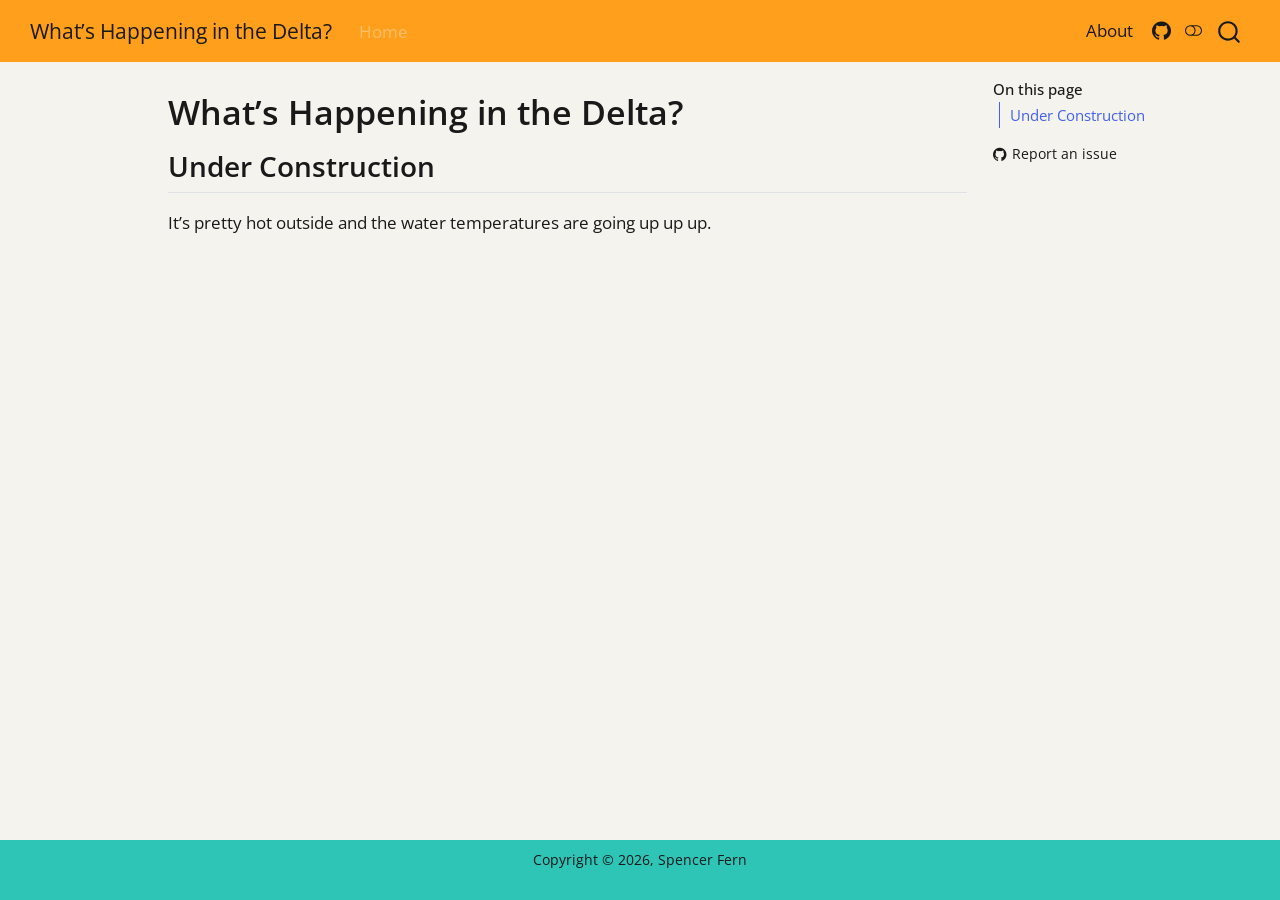
<file: index.html>
<!DOCTYPE html>
<html xmlns="http://www.w3.org/1999/xhtml" lang="en" xml:lang="en"><head>

<meta charset="utf-8">
<meta name="generator" content="quarto-1.9.38">

<meta name="viewport" content="width=device-width, initial-scale=1.0, user-scalable=yes">


<title>What’s Happening in the Delta?</title>
<style>
/* Default styles provided by pandoc.
** See https://pandoc.org/MANUAL.html#variables-for-html for config info.
*/
code{white-space: pre-wrap;}
span.smallcaps{font-variant: small-caps;}
div.columns{display: flex; gap: min(4vw, 1.5em);}
div.column{flex: auto; overflow-x: auto;}
div.hanging-indent{margin-left: 1.5em; text-indent: -1.5em;}
ul.task-list{list-style: none;}
ul.task-list li input[type="checkbox"] {
  width: 0.8em;
  margin: 0 0.8em 0.2em -1em; /* quarto-specific, see https://github.com/quarto-dev/quarto-cli/issues/4556 */ 
  vertical-align: middle;
}
</style>


<script src="site_libs/quarto-nav/quarto-nav.js"></script>
<script src="site_libs/quarto-nav/headroom.min.js"></script>
<script src="site_libs/clipboard/clipboard.min.js"></script>
<script src="site_libs/quarto-search/autocomplete.umd.js"></script>
<script src="site_libs/quarto-search/fuse.min.js"></script>
<script src="site_libs/quarto-search/quarto-search.js"></script>
<meta name="quarto:offset" content="./">
<script src="site_libs/quarto-html/quarto.js" type="module"></script>
<script src="site_libs/quarto-html/tabsets/tabsets.js" type="module"></script>
<script src="site_libs/quarto-html/popper.min.js"></script>
<script src="site_libs/quarto-html/tippy.umd.min.js"></script>
<script src="site_libs/quarto-html/anchor.min.js"></script>
<link href="site_libs/quarto-html/tippy.css" rel="stylesheet">
<link href="site_libs/quarto-html/quarto-syntax-highlighting-15634bcf2e68342d4ad2dfa704d543f6.css" rel="stylesheet" class="quarto-color-scheme" id="quarto-text-highlighting-styles">
<link href="site_libs/quarto-html/quarto-syntax-highlighting-dark-0a6b7249c26820e032cb0bd839ff02b1.css" rel="stylesheet" class="quarto-color-scheme quarto-color-alternate" id="quarto-text-highlighting-styles">
<link href="site_libs/quarto-html/quarto-syntax-highlighting-15634bcf2e68342d4ad2dfa704d543f6.css" rel="stylesheet" class="quarto-color-scheme-extra" id="quarto-text-highlighting-styles">
<script src="site_libs/bootstrap/bootstrap.min.js"></script>
<link href="site_libs/bootstrap/bootstrap-icons.css" rel="stylesheet">
<link href="site_libs/bootstrap/bootstrap-62088320dbb3b3bed473ae1095f0f846.min.css" rel="stylesheet" append-hash="true" class="quarto-color-scheme" id="quarto-bootstrap" data-mode="light">
<link href="site_libs/bootstrap/bootstrap-dark-53d43cc98d0395f6bc60031f9329ff8a.min.css" rel="stylesheet" append-hash="true" class="quarto-color-scheme quarto-color-alternate" id="quarto-bootstrap" data-mode="dark">
<link href="site_libs/bootstrap/bootstrap-62088320dbb3b3bed473ae1095f0f846.min.css" rel="stylesheet" append-hash="true" class="quarto-color-scheme-extra" id="quarto-bootstrap" data-mode="light">
<script id="quarto-search-options" type="application/json">{
  "location": "navbar",
  "copy-button": false,
  "collapse-after": 3,
  "panel-placement": "end",
  "type": "overlay",
  "limit": 50,
  "keyboard-shortcut": [
    "f",
    "/",
    "s"
  ],
  "show-item-context": false,
  "language": {
    "search-no-results-text": "No results",
    "search-matching-documents-text": "matching documents",
    "search-copy-link-title": "Copy link to search",
    "search-hide-matches-text": "Hide additional matches",
    "search-more-match-text": "more match in this document",
    "search-more-matches-text": "more matches in this document",
    "search-clear-button-title": "Clear",
    "search-text-placeholder": "",
    "search-detached-cancel-button-title": "Cancel",
    "search-submit-button-title": "Submit",
    "search-label": "Search"
  }
}</script>


</head>

<body class="nav-fixed quarto-light"><script id="quarto-html-before-body" type="application/javascript">
    const toggleBodyColorMode = (bsSheetEl) => {
      const mode = bsSheetEl.getAttribute("data-mode");
      const bodyEl = window.document.querySelector("body");
      if (mode === "dark") {
        bodyEl.classList.add("quarto-dark");
        bodyEl.classList.remove("quarto-light");
      } else {
        bodyEl.classList.add("quarto-light");
        bodyEl.classList.remove("quarto-dark");
      }
    }
    const toggleBodyColorPrimary = () => {
      const bsSheetEl = window.document.querySelector("link#quarto-bootstrap:not([rel=disabled-stylesheet])");
      if (bsSheetEl) {
        toggleBodyColorMode(bsSheetEl);
      }
    }
    const setColorSchemeToggle = (alternate) => {
      const toggles = window.document.querySelectorAll('.quarto-color-scheme-toggle');
      for (let i=0; i < toggles.length; i++) {
        const toggle = toggles[i];
        if (toggle) {
          if (alternate) {
            toggle.classList.add("alternate");
          } else {
            toggle.classList.remove("alternate");
          }
        }
      }
    };
    const toggleColorMode = (alternate) => {
      // Switch the stylesheets
      const primaryStylesheets = window.document.querySelectorAll('link.quarto-color-scheme:not(.quarto-color-alternate)');
      const alternateStylesheets = window.document.querySelectorAll('link.quarto-color-scheme.quarto-color-alternate');
      manageTransitions('#quarto-margin-sidebar .nav-link', false);
      if (alternate) {
        // note: dark is layered on light, we don't disable primary!
        enableStylesheet(alternateStylesheets);
        for (const sheetNode of alternateStylesheets) {
          if (sheetNode.id === "quarto-bootstrap") {
            toggleBodyColorMode(sheetNode);
          }
        }
      } else {
        disableStylesheet(alternateStylesheets);
        enableStylesheet(primaryStylesheets)
        toggleBodyColorPrimary();
      }
      manageTransitions('#quarto-margin-sidebar .nav-link', true);
      // Switch the toggles
      setColorSchemeToggle(alternate)
      // Hack to workaround the fact that safari doesn't
      // properly recolor the scrollbar when toggling (#1455)
      if (navigator.userAgent.indexOf('Safari') > 0 && navigator.userAgent.indexOf('Chrome') == -1) {
        manageTransitions("body", false);
        window.scrollTo(0, 1);
        setTimeout(() => {
          window.scrollTo(0, 0);
          manageTransitions("body", true);
        }, 40);
      }
    }
    const disableStylesheet = (stylesheets) => {
      for (let i=0; i < stylesheets.length; i++) {
        const stylesheet = stylesheets[i];
        stylesheet.rel = 'disabled-stylesheet';
      }
    }
    const enableStylesheet = (stylesheets) => {
      for (let i=0; i < stylesheets.length; i++) {
        const stylesheet = stylesheets[i];
        if(stylesheet.rel !== 'stylesheet') { // for Chrome, which will still FOUC without this check
          stylesheet.rel = 'stylesheet';
        }
      }
    }
    const manageTransitions = (selector, allowTransitions) => {
      const els = window.document.querySelectorAll(selector);
      for (let i=0; i < els.length; i++) {
        const el = els[i];
        if (allowTransitions) {
          el.classList.remove('notransition');
        } else {
          el.classList.add('notransition');
        }
      }
    }
    const isFileUrl = () => {
      return window.location.protocol === 'file:';
    }
    const hasAlternateSentinel = () => {
      let styleSentinel = getColorSchemeSentinel();
      if (styleSentinel !== null) {
        return styleSentinel === "alternate";
      } else {
        return false;
      }
    }
    const setStyleSentinel = (alternate) => {
      const value = alternate ? "alternate" : "default";
      if (!isFileUrl()) {
        window.localStorage.setItem("quarto-color-scheme", value);
      } else {
        localAlternateSentinel = value;
      }
    }
    const getColorSchemeSentinel = () => {
      if (!isFileUrl()) {
        const storageValue = window.localStorage.getItem("quarto-color-scheme");
        return storageValue != null ? storageValue : localAlternateSentinel;
      } else {
        return localAlternateSentinel;
      }
    }
    const toggleGiscusIfUsed = (isAlternate, darkModeDefault) => {
      const baseTheme = document.querySelector('#giscus-base-theme')?.value ?? 'light';
      const alternateTheme = document.querySelector('#giscus-alt-theme')?.value ?? 'dark';
      let newTheme = '';
      if(authorPrefersDark) {
        newTheme = isAlternate ? baseTheme : alternateTheme;
      } else {
        newTheme = isAlternate ? alternateTheme : baseTheme;
      }
      const changeGiscusTheme = () => {
        // From: https://github.com/giscus/giscus/issues/336
        const sendMessage = (message) => {
          const iframe = document.querySelector('iframe.giscus-frame');
          if (!iframe) return;
          iframe.contentWindow.postMessage({ giscus: message }, 'https://giscus.app');
        }
        sendMessage({
          setConfig: {
            theme: newTheme
          }
        });
      }
      const isGiscussLoaded = window.document.querySelector('iframe.giscus-frame') !== null;
      if (isGiscussLoaded) {
        changeGiscusTheme();
      }
    };
    const authorPrefersDark = false;
    const darkModeDefault = authorPrefersDark;
      document.querySelector('link#quarto-text-highlighting-styles.quarto-color-scheme-extra').rel = 'disabled-stylesheet';
      document.querySelector('link#quarto-bootstrap.quarto-color-scheme-extra').rel = 'disabled-stylesheet';
    let localAlternateSentinel = darkModeDefault ? 'alternate' : 'default';
    // Dark / light mode switch
    window.quartoToggleColorScheme = () => {
      // Read the current dark / light value
      let toAlternate = !hasAlternateSentinel();
      toggleColorMode(toAlternate);
      setStyleSentinel(toAlternate);
      toggleGiscusIfUsed(toAlternate, darkModeDefault);
      window.dispatchEvent(new Event('resize'));
    };
    // Switch to dark mode if need be
    if (hasAlternateSentinel()) {
      toggleColorMode(true);
    } else {
      toggleColorMode(false);
    }
  </script>

<div id="quarto-search-results"></div>
  <header id="quarto-header" class="headroom fixed-top">
    <nav class="navbar navbar-expand-lg " data-bs-theme="dark">
      <div class="navbar-container container-fluid">
      <div class="navbar-brand-container mx-auto">
    <a class="navbar-brand" href="./index.html">
    <span class="navbar-title">What’s Happening in the Delta?</span>
    </a>
  </div>
            <div id="quarto-search" class="" title="Search"></div>
          <button class="navbar-toggler" type="button" data-bs-toggle="collapse" data-bs-target="#navbarCollapse" aria-controls="navbarCollapse" role="menu" aria-expanded="false" aria-label="Toggle navigation" onclick="if (window.quartoToggleHeadroom) { window.quartoToggleHeadroom(); }">
  <span class="navbar-toggler-icon"></span>
</button>
          <div class="collapse navbar-collapse" id="navbarCollapse">
            <ul class="navbar-nav navbar-nav-scroll me-auto">
  <li class="nav-item">
    <a class="nav-link active" href="./index.html" aria-current="page"> 
<span class="menu-text">Home</span></a>
  </li>  
</ul>
            <ul class="navbar-nav navbar-nav-scroll ms-auto">
  <li class="nav-item">
    <a class="nav-link" href="./about.html"> 
<span class="menu-text">About</span></a>
  </li>  
  <li class="nav-item compact">
    <a class="nav-link" href="https://github.com/nceas-learning-hub/2026_delta_week3"> <i class="bi bi-github" role="img">
</i> 
<span class="menu-text"></span></a>
  </li>  
</ul>
          </div> <!-- /navcollapse -->
            <div class="quarto-navbar-tools">
  <a href="" class="quarto-color-scheme-toggle quarto-navigation-tool  px-1" onclick="window.quartoToggleColorScheme(); return false;" title="Toggle dark mode"><i class="bi"></i></a>
</div>
      </div> <!-- /container-fluid -->
    </nav>
</header>
<!-- content -->
<div id="quarto-content" class="quarto-container page-columns page-rows-contents page-layout-article page-navbar">
<!-- sidebar -->
<!-- margin-sidebar -->
    <div id="quarto-margin-sidebar" class="sidebar margin-sidebar">
        <nav id="TOC" role="doc-toc" class="toc-active">
    <h2 id="toc-title">On this page</h2>
   
  <ul>
  <li><a href="#under-construction" id="toc-under-construction" class="nav-link active" data-scroll-target="#under-construction">Under Construction</a></li>
  </ul>
<div class="toc-actions"><ul><li><a href="https://github.com/nceas-learning-hub/2026_delta_week3/issues/new" class="toc-action"><i class="bi bi-github"></i>Report an issue</a></li></ul></div></nav>
    </div>
<!-- main -->
<main class="content" id="quarto-document-content">


<header id="title-block-header" class="quarto-title-block default">
<div class="quarto-title">
<h1 class="title">What’s Happening in the Delta?</h1>
</div>



<div class="quarto-title-meta">

    
  
    
  </div>
  


</header>


<section id="under-construction" class="level2">
<h2 class="anchored" data-anchor-id="under-construction">Under Construction</h2>
<p>It’s pretty hot outside and the water temperatures are going up up up.</p>


</section>

</main> <!-- /main -->
<script id="quarto-html-after-body" type="application/javascript">
  window.document.addEventListener("DOMContentLoaded", function (event) {
    // Ensure there is a toggle, if there isn't float one in the top right
    if (window.document.querySelector('.quarto-color-scheme-toggle') === null) {
      const a = window.document.createElement('a');
      a.classList.add('top-right');
      a.classList.add('quarto-color-scheme-toggle');
      a.href = "";
      a.onclick = function() { try { window.quartoToggleColorScheme(); } catch {} return false; };
      const i = window.document.createElement("i");
      i.classList.add('bi');
      a.appendChild(i);
      window.document.body.appendChild(a);
    }
    setColorSchemeToggle(hasAlternateSentinel())
    const icon = "";
    const anchorJS = new window.AnchorJS();
    anchorJS.options = {
      placement: 'right',
      icon: icon
    };
    anchorJS.add('.anchored');
    const isCodeAnnotation = (el) => {
      for (const clz of el.classList) {
        if (clz.startsWith('code-annotation-')) {                     
          return true;
        }
      }
      return false;
    }
    const onCopySuccess = function(e) {
      // button target
      const button = e.trigger;
      // don't keep focus
      button.blur();
      // flash "checked"
      button.classList.add('code-copy-button-checked');
      var currentTitle = button.getAttribute("title");
      button.setAttribute("title", "Copied!");
      let tooltip;
      if (window.bootstrap) {
        button.setAttribute("data-bs-toggle", "tooltip");
        button.setAttribute("data-bs-placement", "left");
        button.setAttribute("data-bs-title", "Copied!");
        tooltip = new bootstrap.Tooltip(button, 
          { trigger: "manual", 
            customClass: "code-copy-button-tooltip",
            offset: [0, -8]});
        tooltip.show();    
      }
      setTimeout(function() {
        if (tooltip) {
          tooltip.hide();
          button.removeAttribute("data-bs-title");
          button.removeAttribute("data-bs-toggle");
          button.removeAttribute("data-bs-placement");
        }
        button.setAttribute("title", currentTitle);
        button.classList.remove('code-copy-button-checked');
      }, 1000);
      // clear code selection
      e.clearSelection();
    }
    const getTextToCopy = function(trigger) {
      const outerScaffold = trigger.parentElement.cloneNode(true);
      const codeEl = outerScaffold.querySelector('code');
      for (const childEl of codeEl.children) {
        if (isCodeAnnotation(childEl)) {
          childEl.remove();
        }
      }
      return codeEl.innerText;
    }
    const clipboard = new window.ClipboardJS('.code-copy-button:not([data-in-quarto-modal])', {
      text: getTextToCopy
    });
    clipboard.on('success', onCopySuccess);
    if (window.document.getElementById('quarto-embedded-source-code-modal')) {
      const clipboardModal = new window.ClipboardJS('.code-copy-button[data-in-quarto-modal]', {
        text: getTextToCopy,
        container: window.document.getElementById('quarto-embedded-source-code-modal')
      });
      clipboardModal.on('success', onCopySuccess);
    }
      var localhostRegex = new RegExp(/^(?:http|https):\/\/localhost\:?[0-9]*\//);
      var mailtoRegex = new RegExp(/^mailto:/);
        var filterRegex = new RegExp("https:\/\/spensahhhhh\.github\.io\/");
      var isInternal = (href) => {
          return filterRegex.test(href) || localhostRegex.test(href) || mailtoRegex.test(href);
      }
      // Inspect non-navigation links and adorn them if external
     var links = window.document.querySelectorAll('a[href]:not(.nav-link):not(.navbar-brand):not(.toc-action):not(.sidebar-link):not(.sidebar-item-toggle):not(.pagination-link):not(.no-external):not([aria-hidden]):not(.dropdown-item):not(.quarto-navigation-tool):not(.about-link)');
      for (var i=0; i<links.length; i++) {
        const link = links[i];
        if (!isInternal(link.href)) {
          // undo the damage that might have been done by quarto-nav.js in the case of
          // links that we want to consider external
          if (link.dataset.originalHref !== undefined) {
            link.href = link.dataset.originalHref;
          }
            // target, if specified
            link.setAttribute("target", "_blank");
            if (link.getAttribute("rel") === null) {
              link.setAttribute("rel", "noopener");
            }
        }
      }
    function tippyHover(el, contentFn, onTriggerFn, onUntriggerFn) {
      const config = {
        allowHTML: true,
        maxWidth: 500,
        delay: 100,
        arrow: false,
        appendTo: function(el) {
            return el.parentElement;
        },
        interactive: true,
        interactiveBorder: 10,
        theme: 'quarto',
        placement: 'bottom-start',
      };
      if (contentFn) {
        config.content = contentFn;
      }
      if (onTriggerFn) {
        config.onTrigger = onTriggerFn;
      }
      if (onUntriggerFn) {
        config.onUntrigger = onUntriggerFn;
      }
      window.tippy(el, config); 
    }
    const noterefs = window.document.querySelectorAll('a[role="doc-noteref"]');
    for (var i=0; i<noterefs.length; i++) {
      const ref = noterefs[i];
      tippyHover(ref, function() {
        // use id or data attribute instead here
        let href = ref.getAttribute('data-footnote-href') || ref.getAttribute('href');
        try { href = new URL(href).hash; } catch {}
        const id = href.replace(/^#\/?/, "");
        const note = window.document.getElementById(id);
        if (note) {
          return note.innerHTML;
        } else {
          return "";
        }
      });
    }
    const xrefs = window.document.querySelectorAll('a.quarto-xref');
    const processXRef = (id, note) => {
      // Strip column container classes
      const stripColumnClz = (el) => {
        el.classList.remove("page-full", "page-columns");
        if (el.children) {
          for (const child of el.children) {
            stripColumnClz(child);
          }
        }
      }
      stripColumnClz(note)
      if (id === null || id.startsWith('sec-')) {
        // Special case sections, only their first couple elements
        const container = document.createElement("div");
        if (note.children && note.children.length > 2) {
          container.appendChild(note.children[0].cloneNode(true));
          for (let i = 1; i < note.children.length; i++) {
            const child = note.children[i];
            if (child.tagName === "P" && child.innerText === "") {
              continue;
            } else {
              container.appendChild(child.cloneNode(true));
              break;
            }
          }
          if (window.Quarto?.typesetMath) {
            window.Quarto.typesetMath(container);
          }
          return container.innerHTML
        } else {
          if (window.Quarto?.typesetMath) {
            window.Quarto.typesetMath(note);
          }
          return note.innerHTML;
        }
      } else {
        // Remove any anchor links if they are present
        const anchorLink = note.querySelector('a.anchorjs-link');
        if (anchorLink) {
          anchorLink.remove();
        }
        if (window.Quarto?.typesetMath) {
          window.Quarto.typesetMath(note);
        }
        if (note.classList.contains("callout")) {
          return note.outerHTML;
        } else {
          return note.innerHTML;
        }
      }
    }
    for (var i=0; i<xrefs.length; i++) {
      const xref = xrefs[i];
      tippyHover(xref, undefined, function(instance) {
        instance.disable();
        let url = xref.getAttribute('href');
        let hash = undefined; 
        if (url.startsWith('#')) {
          hash = url;
        } else {
          try { hash = new URL(url).hash; } catch {}
        }
        if (hash) {
          const id = hash.replace(/^#\/?/, "");
          const note = window.document.getElementById(id);
          if (note !== null) {
            try {
              const html = processXRef(id, note.cloneNode(true));
              instance.setContent(html);
            } finally {
              instance.enable();
              instance.show();
            }
          } else {
            // See if we can fetch this
            fetch(url.split('#')[0])
            .then(res => res.text())
            .then(html => {
              const parser = new DOMParser();
              const htmlDoc = parser.parseFromString(html, "text/html");
              const note = htmlDoc.getElementById(id);
              if (note !== null) {
                const html = processXRef(id, note);
                instance.setContent(html);
              } 
            }).finally(() => {
              instance.enable();
              instance.show();
            });
          }
        } else {
          // See if we can fetch a full url (with no hash to target)
          // This is a special case and we should probably do some content thinning / targeting
          fetch(url)
          .then(res => res.text())
          .then(html => {
            const parser = new DOMParser();
            const htmlDoc = parser.parseFromString(html, "text/html");
            const note = htmlDoc.querySelector('main.content');
            if (note !== null) {
              // This should only happen for chapter cross references
              // (since there is no id in the URL)
              // remove the first header
              if (note.children.length > 0 && note.children[0].tagName === "HEADER") {
                note.children[0].remove();
              }
              const html = processXRef(null, note);
              instance.setContent(html);
            } 
          }).finally(() => {
            instance.enable();
            instance.show();
          });
        }
      }, function(instance) {
      });
    }
        let selectedAnnoteEl;
        const selectorForAnnotation = ( cell, annotation) => {
          let cellAttr = 'data-code-cell="' + cell + '"';
          let lineAttr = 'data-code-annotation="' +  annotation + '"';
          const selector = 'span[' + cellAttr + '][' + lineAttr + ']';
          return selector;
        }
        const selectCodeLines = (annoteEl) => {
          const doc = window.document;
          const targetCell = annoteEl.getAttribute("data-target-cell");
          const targetAnnotation = annoteEl.getAttribute("data-target-annotation");
          const annoteSpan = window.document.querySelector(selectorForAnnotation(targetCell, targetAnnotation));
          const lines = annoteSpan.getAttribute("data-code-lines").split(",");
          const lineIds = lines.map((line) => {
            return targetCell + "-" + line;
          })
          let top = null;
          let height = null;
          let parent = null;
          if (lineIds.length > 0) {
              //compute the position of the single el (top and bottom and make a div)
              const el = window.document.getElementById(lineIds[0]);
              top = el.offsetTop;
              height = el.offsetHeight;
              parent = el.parentElement.parentElement;
            if (lineIds.length > 1) {
              const lastEl = window.document.getElementById(lineIds[lineIds.length - 1]);
              const bottom = lastEl.offsetTop + lastEl.offsetHeight;
              height = bottom - top;
            }
            if (top !== null && height !== null && parent !== null) {
              // cook up a div (if necessary) and position it 
              let div = window.document.getElementById("code-annotation-line-highlight");
              if (div === null) {
                div = window.document.createElement("div");
                div.setAttribute("id", "code-annotation-line-highlight");
                div.style.position = 'absolute';
                parent.appendChild(div);
              }
              div.style.top = top - 2 + "px";
              div.style.height = height + 4 + "px";
              div.style.left = 0;
              let gutterDiv = window.document.getElementById("code-annotation-line-highlight-gutter");
              if (gutterDiv === null) {
                gutterDiv = window.document.createElement("div");
                gutterDiv.setAttribute("id", "code-annotation-line-highlight-gutter");
                gutterDiv.style.position = 'absolute';
                const codeCell = window.document.getElementById(targetCell);
                const gutter = codeCell.querySelector('.code-annotation-gutter');
                gutter.appendChild(gutterDiv);
              }
              gutterDiv.style.top = top - 2 + "px";
              gutterDiv.style.height = height + 4 + "px";
            }
            selectedAnnoteEl = annoteEl;
          }
        };
        const unselectCodeLines = () => {
          const elementsIds = ["code-annotation-line-highlight", "code-annotation-line-highlight-gutter"];
          elementsIds.forEach((elId) => {
            const div = window.document.getElementById(elId);
            if (div) {
              div.remove();
            }
          });
          selectedAnnoteEl = undefined;
        };
          // Handle positioning of the toggle
      window.addEventListener(
        "resize",
        throttle(() => {
          elRect = undefined;
          if (selectedAnnoteEl) {
            selectCodeLines(selectedAnnoteEl);
          }
        }, 10)
      );
      function throttle(fn, ms) {
      let throttle = false;
      let timer;
        return (...args) => {
          if(!throttle) { // first call gets through
              fn.apply(this, args);
              throttle = true;
          } else { // all the others get throttled
              if(timer) clearTimeout(timer); // cancel #2
              timer = setTimeout(() => {
                fn.apply(this, args);
                timer = throttle = false;
              }, ms);
          }
        };
      }
        // Attach click handler to the DT
        const annoteDls = window.document.querySelectorAll('dt[data-target-cell]');
        for (const annoteDlNode of annoteDls) {
          annoteDlNode.addEventListener('click', (event) => {
            const clickedEl = event.target;
            if (clickedEl !== selectedAnnoteEl) {
              unselectCodeLines();
              const activeEl = window.document.querySelector('dt[data-target-cell].code-annotation-active');
              if (activeEl) {
                activeEl.classList.remove('code-annotation-active');
              }
              selectCodeLines(clickedEl);
              clickedEl.classList.add('code-annotation-active');
            } else {
              // Unselect the line
              unselectCodeLines();
              clickedEl.classList.remove('code-annotation-active');
            }
          });
        }
    const findCites = (el) => {
      const parentEl = el.parentElement;
      if (parentEl) {
        const cites = parentEl.dataset.cites;
        if (cites) {
          return {
            el,
            cites: cites.split(' ')
          };
        } else {
          return findCites(el.parentElement)
        }
      } else {
        return undefined;
      }
    };
    var bibliorefs = window.document.querySelectorAll('a[role="doc-biblioref"]');
    for (var i=0; i<bibliorefs.length; i++) {
      const ref = bibliorefs[i];
      const citeInfo = findCites(ref);
      if (citeInfo) {
        tippyHover(citeInfo.el, function() {
          var popup = window.document.createElement('div');
          citeInfo.cites.forEach(function(cite) {
            var citeDiv = window.document.createElement('div');
            citeDiv.classList.add('hanging-indent');
            citeDiv.classList.add('csl-entry');
            var biblioDiv = window.document.getElementById('ref-' + cite);
            if (biblioDiv) {
              citeDiv.innerHTML = biblioDiv.innerHTML;
            }
            popup.appendChild(citeDiv);
          });
          return popup.innerHTML;
        });
      }
    }
  });
  </script>
</div> <!-- /content -->
<footer class="footer">
  <div class="nav-footer">
    <div class="nav-footer-left">
      &nbsp;
    </div>   
    <div class="nav-footer-center">
<p>Copyright © 2026, Spencer Fern</p>
<div class="toc-actions d-sm-block d-md-none"><ul><li><a href="https://github.com/nceas-learning-hub/2026_delta_week3/issues/new" class="toc-action"><i class="bi bi-github"></i>Report an issue</a></li></ul></div></div>
    <div class="nav-footer-right">
      &nbsp;
    </div>
  </div>
</footer>




</body></html>
</file>
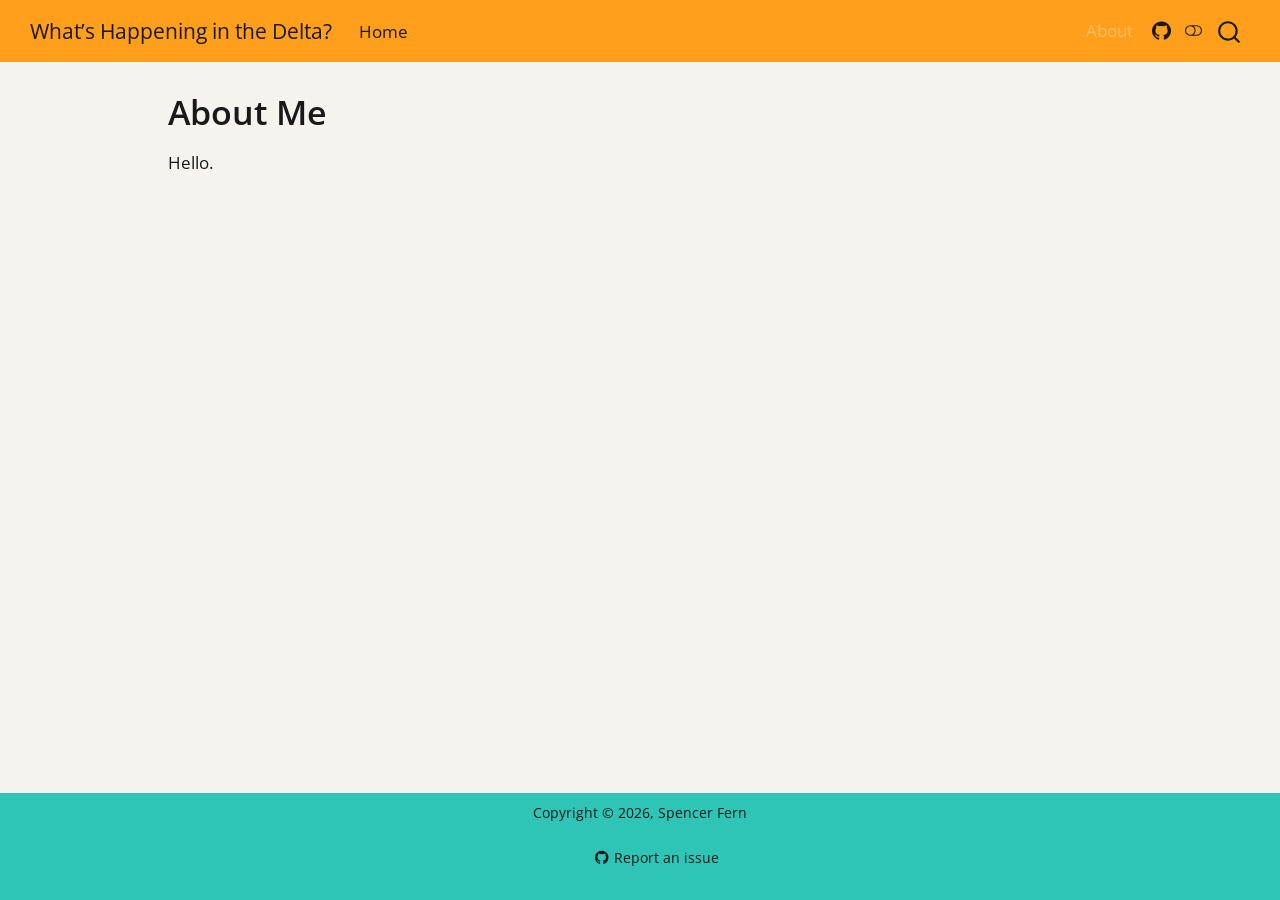
<file: about.html>
<!DOCTYPE html>
<html xmlns="http://www.w3.org/1999/xhtml" lang="en" xml:lang="en"><head>

<meta charset="utf-8">
<meta name="generator" content="quarto-1.9.38">

<meta name="viewport" content="width=device-width, initial-scale=1.0, user-scalable=yes">


<title>About Me – What’s Happening in the Delta?</title>
<style>
/* Default styles provided by pandoc.
** See https://pandoc.org/MANUAL.html#variables-for-html for config info.
*/
code{white-space: pre-wrap;}
span.smallcaps{font-variant: small-caps;}
div.columns{display: flex; gap: min(4vw, 1.5em);}
div.column{flex: auto; overflow-x: auto;}
div.hanging-indent{margin-left: 1.5em; text-indent: -1.5em;}
ul.task-list{list-style: none;}
ul.task-list li input[type="checkbox"] {
  width: 0.8em;
  margin: 0 0.8em 0.2em -1em; /* quarto-specific, see https://github.com/quarto-dev/quarto-cli/issues/4556 */ 
  vertical-align: middle;
}
</style>


<script src="site_libs/quarto-nav/quarto-nav.js"></script>
<script src="site_libs/quarto-nav/headroom.min.js"></script>
<script src="site_libs/clipboard/clipboard.min.js"></script>
<script src="site_libs/quarto-search/autocomplete.umd.js"></script>
<script src="site_libs/quarto-search/fuse.min.js"></script>
<script src="site_libs/quarto-search/quarto-search.js"></script>
<meta name="quarto:offset" content="./">
<script src="site_libs/quarto-html/quarto.js" type="module"></script>
<script src="site_libs/quarto-html/tabsets/tabsets.js" type="module"></script>
<script src="site_libs/quarto-html/popper.min.js"></script>
<script src="site_libs/quarto-html/tippy.umd.min.js"></script>
<script src="site_libs/quarto-html/anchor.min.js"></script>
<link href="site_libs/quarto-html/tippy.css" rel="stylesheet">
<link href="site_libs/quarto-html/quarto-syntax-highlighting-15634bcf2e68342d4ad2dfa704d543f6.css" rel="stylesheet" class="quarto-color-scheme" id="quarto-text-highlighting-styles">
<link href="site_libs/quarto-html/quarto-syntax-highlighting-dark-0a6b7249c26820e032cb0bd839ff02b1.css" rel="stylesheet" class="quarto-color-scheme quarto-color-alternate" id="quarto-text-highlighting-styles">
<link href="site_libs/quarto-html/quarto-syntax-highlighting-15634bcf2e68342d4ad2dfa704d543f6.css" rel="stylesheet" class="quarto-color-scheme-extra" id="quarto-text-highlighting-styles">
<script src="site_libs/bootstrap/bootstrap.min.js"></script>
<link href="site_libs/bootstrap/bootstrap-icons.css" rel="stylesheet">
<link href="site_libs/bootstrap/bootstrap-62088320dbb3b3bed473ae1095f0f846.min.css" rel="stylesheet" append-hash="true" class="quarto-color-scheme" id="quarto-bootstrap" data-mode="light">
<link href="site_libs/bootstrap/bootstrap-dark-53d43cc98d0395f6bc60031f9329ff8a.min.css" rel="stylesheet" append-hash="true" class="quarto-color-scheme quarto-color-alternate" id="quarto-bootstrap" data-mode="dark">
<link href="site_libs/bootstrap/bootstrap-62088320dbb3b3bed473ae1095f0f846.min.css" rel="stylesheet" append-hash="true" class="quarto-color-scheme-extra" id="quarto-bootstrap" data-mode="light">
<script id="quarto-search-options" type="application/json">{
  "location": "navbar",
  "copy-button": false,
  "collapse-after": 3,
  "panel-placement": "end",
  "type": "overlay",
  "limit": 50,
  "keyboard-shortcut": [
    "f",
    "/",
    "s"
  ],
  "show-item-context": false,
  "language": {
    "search-no-results-text": "No results",
    "search-matching-documents-text": "matching documents",
    "search-copy-link-title": "Copy link to search",
    "search-hide-matches-text": "Hide additional matches",
    "search-more-match-text": "more match in this document",
    "search-more-matches-text": "more matches in this document",
    "search-clear-button-title": "Clear",
    "search-text-placeholder": "",
    "search-detached-cancel-button-title": "Cancel",
    "search-submit-button-title": "Submit",
    "search-label": "Search"
  }
}</script>


</head>

<body class="nav-fixed quarto-light"><script id="quarto-html-before-body" type="application/javascript">
    const toggleBodyColorMode = (bsSheetEl) => {
      const mode = bsSheetEl.getAttribute("data-mode");
      const bodyEl = window.document.querySelector("body");
      if (mode === "dark") {
        bodyEl.classList.add("quarto-dark");
        bodyEl.classList.remove("quarto-light");
      } else {
        bodyEl.classList.add("quarto-light");
        bodyEl.classList.remove("quarto-dark");
      }
    }
    const toggleBodyColorPrimary = () => {
      const bsSheetEl = window.document.querySelector("link#quarto-bootstrap:not([rel=disabled-stylesheet])");
      if (bsSheetEl) {
        toggleBodyColorMode(bsSheetEl);
      }
    }
    const setColorSchemeToggle = (alternate) => {
      const toggles = window.document.querySelectorAll('.quarto-color-scheme-toggle');
      for (let i=0; i < toggles.length; i++) {
        const toggle = toggles[i];
        if (toggle) {
          if (alternate) {
            toggle.classList.add("alternate");
          } else {
            toggle.classList.remove("alternate");
          }
        }
      }
    };
    const toggleColorMode = (alternate) => {
      // Switch the stylesheets
      const primaryStylesheets = window.document.querySelectorAll('link.quarto-color-scheme:not(.quarto-color-alternate)');
      const alternateStylesheets = window.document.querySelectorAll('link.quarto-color-scheme.quarto-color-alternate');
      manageTransitions('#quarto-margin-sidebar .nav-link', false);
      if (alternate) {
        // note: dark is layered on light, we don't disable primary!
        enableStylesheet(alternateStylesheets);
        for (const sheetNode of alternateStylesheets) {
          if (sheetNode.id === "quarto-bootstrap") {
            toggleBodyColorMode(sheetNode);
          }
        }
      } else {
        disableStylesheet(alternateStylesheets);
        enableStylesheet(primaryStylesheets)
        toggleBodyColorPrimary();
      }
      manageTransitions('#quarto-margin-sidebar .nav-link', true);
      // Switch the toggles
      setColorSchemeToggle(alternate)
      // Hack to workaround the fact that safari doesn't
      // properly recolor the scrollbar when toggling (#1455)
      if (navigator.userAgent.indexOf('Safari') > 0 && navigator.userAgent.indexOf('Chrome') == -1) {
        manageTransitions("body", false);
        window.scrollTo(0, 1);
        setTimeout(() => {
          window.scrollTo(0, 0);
          manageTransitions("body", true);
        }, 40);
      }
    }
    const disableStylesheet = (stylesheets) => {
      for (let i=0; i < stylesheets.length; i++) {
        const stylesheet = stylesheets[i];
        stylesheet.rel = 'disabled-stylesheet';
      }
    }
    const enableStylesheet = (stylesheets) => {
      for (let i=0; i < stylesheets.length; i++) {
        const stylesheet = stylesheets[i];
        if(stylesheet.rel !== 'stylesheet') { // for Chrome, which will still FOUC without this check
          stylesheet.rel = 'stylesheet';
        }
      }
    }
    const manageTransitions = (selector, allowTransitions) => {
      const els = window.document.querySelectorAll(selector);
      for (let i=0; i < els.length; i++) {
        const el = els[i];
        if (allowTransitions) {
          el.classList.remove('notransition');
        } else {
          el.classList.add('notransition');
        }
      }
    }
    const isFileUrl = () => {
      return window.location.protocol === 'file:';
    }
    const hasAlternateSentinel = () => {
      let styleSentinel = getColorSchemeSentinel();
      if (styleSentinel !== null) {
        return styleSentinel === "alternate";
      } else {
        return false;
      }
    }
    const setStyleSentinel = (alternate) => {
      const value = alternate ? "alternate" : "default";
      if (!isFileUrl()) {
        window.localStorage.setItem("quarto-color-scheme", value);
      } else {
        localAlternateSentinel = value;
      }
    }
    const getColorSchemeSentinel = () => {
      if (!isFileUrl()) {
        const storageValue = window.localStorage.getItem("quarto-color-scheme");
        return storageValue != null ? storageValue : localAlternateSentinel;
      } else {
        return localAlternateSentinel;
      }
    }
    const toggleGiscusIfUsed = (isAlternate, darkModeDefault) => {
      const baseTheme = document.querySelector('#giscus-base-theme')?.value ?? 'light';
      const alternateTheme = document.querySelector('#giscus-alt-theme')?.value ?? 'dark';
      let newTheme = '';
      if(authorPrefersDark) {
        newTheme = isAlternate ? baseTheme : alternateTheme;
      } else {
        newTheme = isAlternate ? alternateTheme : baseTheme;
      }
      const changeGiscusTheme = () => {
        // From: https://github.com/giscus/giscus/issues/336
        const sendMessage = (message) => {
          const iframe = document.querySelector('iframe.giscus-frame');
          if (!iframe) return;
          iframe.contentWindow.postMessage({ giscus: message }, 'https://giscus.app');
        }
        sendMessage({
          setConfig: {
            theme: newTheme
          }
        });
      }
      const isGiscussLoaded = window.document.querySelector('iframe.giscus-frame') !== null;
      if (isGiscussLoaded) {
        changeGiscusTheme();
      }
    };
    const authorPrefersDark = false;
    const darkModeDefault = authorPrefersDark;
      document.querySelector('link#quarto-text-highlighting-styles.quarto-color-scheme-extra').rel = 'disabled-stylesheet';
      document.querySelector('link#quarto-bootstrap.quarto-color-scheme-extra').rel = 'disabled-stylesheet';
    let localAlternateSentinel = darkModeDefault ? 'alternate' : 'default';
    // Dark / light mode switch
    window.quartoToggleColorScheme = () => {
      // Read the current dark / light value
      let toAlternate = !hasAlternateSentinel();
      toggleColorMode(toAlternate);
      setStyleSentinel(toAlternate);
      toggleGiscusIfUsed(toAlternate, darkModeDefault);
      window.dispatchEvent(new Event('resize'));
    };
    // Switch to dark mode if need be
    if (hasAlternateSentinel()) {
      toggleColorMode(true);
    } else {
      toggleColorMode(false);
    }
  </script>

<div id="quarto-search-results"></div>
  <header id="quarto-header" class="headroom fixed-top">
    <nav class="navbar navbar-expand-lg " data-bs-theme="dark">
      <div class="navbar-container container-fluid">
      <div class="navbar-brand-container mx-auto">
    <a class="navbar-brand" href="./index.html">
    <span class="navbar-title">What’s Happening in the Delta?</span>
    </a>
  </div>
            <div id="quarto-search" class="" title="Search"></div>
          <button class="navbar-toggler" type="button" data-bs-toggle="collapse" data-bs-target="#navbarCollapse" aria-controls="navbarCollapse" role="menu" aria-expanded="false" aria-label="Toggle navigation" onclick="if (window.quartoToggleHeadroom) { window.quartoToggleHeadroom(); }">
  <span class="navbar-toggler-icon"></span>
</button>
          <div class="collapse navbar-collapse" id="navbarCollapse">
            <ul class="navbar-nav navbar-nav-scroll me-auto">
  <li class="nav-item">
    <a class="nav-link" href="./index.html"> 
<span class="menu-text">Home</span></a>
  </li>  
</ul>
            <ul class="navbar-nav navbar-nav-scroll ms-auto">
  <li class="nav-item">
    <a class="nav-link active" href="./about.html" aria-current="page"> 
<span class="menu-text">About</span></a>
  </li>  
  <li class="nav-item compact">
    <a class="nav-link" href="https://github.com/nceas-learning-hub/2026_delta_week3"> <i class="bi bi-github" role="img">
</i> 
<span class="menu-text"></span></a>
  </li>  
</ul>
          </div> <!-- /navcollapse -->
            <div class="quarto-navbar-tools">
  <a href="" class="quarto-color-scheme-toggle quarto-navigation-tool  px-1" onclick="window.quartoToggleColorScheme(); return false;" title="Toggle dark mode"><i class="bi"></i></a>
</div>
      </div> <!-- /container-fluid -->
    </nav>
</header>
<!-- content -->
<div id="quarto-content" class="quarto-container page-columns page-rows-contents page-layout-article page-navbar">
<!-- sidebar -->
<!-- margin-sidebar -->
    <div id="quarto-margin-sidebar" class="sidebar margin-sidebar zindex-bottom">
        
    </div>
<!-- main -->
<main class="content" id="quarto-document-content">


<header id="title-block-header" class="quarto-title-block default">
<div class="quarto-title">
<h1 class="title">About Me</h1>
</div>



<div class="quarto-title-meta">

    
  
    
  </div>
  


</header>


<p>Hello.</p>



</main> <!-- /main -->
<script id="quarto-html-after-body" type="application/javascript">
  window.document.addEventListener("DOMContentLoaded", function (event) {
    // Ensure there is a toggle, if there isn't float one in the top right
    if (window.document.querySelector('.quarto-color-scheme-toggle') === null) {
      const a = window.document.createElement('a');
      a.classList.add('top-right');
      a.classList.add('quarto-color-scheme-toggle');
      a.href = "";
      a.onclick = function() { try { window.quartoToggleColorScheme(); } catch {} return false; };
      const i = window.document.createElement("i");
      i.classList.add('bi');
      a.appendChild(i);
      window.document.body.appendChild(a);
    }
    setColorSchemeToggle(hasAlternateSentinel())
    const icon = "";
    const anchorJS = new window.AnchorJS();
    anchorJS.options = {
      placement: 'right',
      icon: icon
    };
    anchorJS.add('.anchored');
    const isCodeAnnotation = (el) => {
      for (const clz of el.classList) {
        if (clz.startsWith('code-annotation-')) {                     
          return true;
        }
      }
      return false;
    }
    const onCopySuccess = function(e) {
      // button target
      const button = e.trigger;
      // don't keep focus
      button.blur();
      // flash "checked"
      button.classList.add('code-copy-button-checked');
      var currentTitle = button.getAttribute("title");
      button.setAttribute("title", "Copied!");
      let tooltip;
      if (window.bootstrap) {
        button.setAttribute("data-bs-toggle", "tooltip");
        button.setAttribute("data-bs-placement", "left");
        button.setAttribute("data-bs-title", "Copied!");
        tooltip = new bootstrap.Tooltip(button, 
          { trigger: "manual", 
            customClass: "code-copy-button-tooltip",
            offset: [0, -8]});
        tooltip.show();    
      }
      setTimeout(function() {
        if (tooltip) {
          tooltip.hide();
          button.removeAttribute("data-bs-title");
          button.removeAttribute("data-bs-toggle");
          button.removeAttribute("data-bs-placement");
        }
        button.setAttribute("title", currentTitle);
        button.classList.remove('code-copy-button-checked');
      }, 1000);
      // clear code selection
      e.clearSelection();
    }
    const getTextToCopy = function(trigger) {
      const outerScaffold = trigger.parentElement.cloneNode(true);
      const codeEl = outerScaffold.querySelector('code');
      for (const childEl of codeEl.children) {
        if (isCodeAnnotation(childEl)) {
          childEl.remove();
        }
      }
      return codeEl.innerText;
    }
    const clipboard = new window.ClipboardJS('.code-copy-button:not([data-in-quarto-modal])', {
      text: getTextToCopy
    });
    clipboard.on('success', onCopySuccess);
    if (window.document.getElementById('quarto-embedded-source-code-modal')) {
      const clipboardModal = new window.ClipboardJS('.code-copy-button[data-in-quarto-modal]', {
        text: getTextToCopy,
        container: window.document.getElementById('quarto-embedded-source-code-modal')
      });
      clipboardModal.on('success', onCopySuccess);
    }
      var localhostRegex = new RegExp(/^(?:http|https):\/\/localhost\:?[0-9]*\//);
      var mailtoRegex = new RegExp(/^mailto:/);
        var filterRegex = new RegExp("https:\/\/spensahhhhh\.github\.io\/");
      var isInternal = (href) => {
          return filterRegex.test(href) || localhostRegex.test(href) || mailtoRegex.test(href);
      }
      // Inspect non-navigation links and adorn them if external
     var links = window.document.querySelectorAll('a[href]:not(.nav-link):not(.navbar-brand):not(.toc-action):not(.sidebar-link):not(.sidebar-item-toggle):not(.pagination-link):not(.no-external):not([aria-hidden]):not(.dropdown-item):not(.quarto-navigation-tool):not(.about-link)');
      for (var i=0; i<links.length; i++) {
        const link = links[i];
        if (!isInternal(link.href)) {
          // undo the damage that might have been done by quarto-nav.js in the case of
          // links that we want to consider external
          if (link.dataset.originalHref !== undefined) {
            link.href = link.dataset.originalHref;
          }
            // target, if specified
            link.setAttribute("target", "_blank");
            if (link.getAttribute("rel") === null) {
              link.setAttribute("rel", "noopener");
            }
        }
      }
    function tippyHover(el, contentFn, onTriggerFn, onUntriggerFn) {
      const config = {
        allowHTML: true,
        maxWidth: 500,
        delay: 100,
        arrow: false,
        appendTo: function(el) {
            return el.parentElement;
        },
        interactive: true,
        interactiveBorder: 10,
        theme: 'quarto',
        placement: 'bottom-start',
      };
      if (contentFn) {
        config.content = contentFn;
      }
      if (onTriggerFn) {
        config.onTrigger = onTriggerFn;
      }
      if (onUntriggerFn) {
        config.onUntrigger = onUntriggerFn;
      }
      window.tippy(el, config); 
    }
    const noterefs = window.document.querySelectorAll('a[role="doc-noteref"]');
    for (var i=0; i<noterefs.length; i++) {
      const ref = noterefs[i];
      tippyHover(ref, function() {
        // use id or data attribute instead here
        let href = ref.getAttribute('data-footnote-href') || ref.getAttribute('href');
        try { href = new URL(href).hash; } catch {}
        const id = href.replace(/^#\/?/, "");
        const note = window.document.getElementById(id);
        if (note) {
          return note.innerHTML;
        } else {
          return "";
        }
      });
    }
    const xrefs = window.document.querySelectorAll('a.quarto-xref');
    const processXRef = (id, note) => {
      // Strip column container classes
      const stripColumnClz = (el) => {
        el.classList.remove("page-full", "page-columns");
        if (el.children) {
          for (const child of el.children) {
            stripColumnClz(child);
          }
        }
      }
      stripColumnClz(note)
      if (id === null || id.startsWith('sec-')) {
        // Special case sections, only their first couple elements
        const container = document.createElement("div");
        if (note.children && note.children.length > 2) {
          container.appendChild(note.children[0].cloneNode(true));
          for (let i = 1; i < note.children.length; i++) {
            const child = note.children[i];
            if (child.tagName === "P" && child.innerText === "") {
              continue;
            } else {
              container.appendChild(child.cloneNode(true));
              break;
            }
          }
          if (window.Quarto?.typesetMath) {
            window.Quarto.typesetMath(container);
          }
          return container.innerHTML
        } else {
          if (window.Quarto?.typesetMath) {
            window.Quarto.typesetMath(note);
          }
          return note.innerHTML;
        }
      } else {
        // Remove any anchor links if they are present
        const anchorLink = note.querySelector('a.anchorjs-link');
        if (anchorLink) {
          anchorLink.remove();
        }
        if (window.Quarto?.typesetMath) {
          window.Quarto.typesetMath(note);
        }
        if (note.classList.contains("callout")) {
          return note.outerHTML;
        } else {
          return note.innerHTML;
        }
      }
    }
    for (var i=0; i<xrefs.length; i++) {
      const xref = xrefs[i];
      tippyHover(xref, undefined, function(instance) {
        instance.disable();
        let url = xref.getAttribute('href');
        let hash = undefined; 
        if (url.startsWith('#')) {
          hash = url;
        } else {
          try { hash = new URL(url).hash; } catch {}
        }
        if (hash) {
          const id = hash.replace(/^#\/?/, "");
          const note = window.document.getElementById(id);
          if (note !== null) {
            try {
              const html = processXRef(id, note.cloneNode(true));
              instance.setContent(html);
            } finally {
              instance.enable();
              instance.show();
            }
          } else {
            // See if we can fetch this
            fetch(url.split('#')[0])
            .then(res => res.text())
            .then(html => {
              const parser = new DOMParser();
              const htmlDoc = parser.parseFromString(html, "text/html");
              const note = htmlDoc.getElementById(id);
              if (note !== null) {
                const html = processXRef(id, note);
                instance.setContent(html);
              } 
            }).finally(() => {
              instance.enable();
              instance.show();
            });
          }
        } else {
          // See if we can fetch a full url (with no hash to target)
          // This is a special case and we should probably do some content thinning / targeting
          fetch(url)
          .then(res => res.text())
          .then(html => {
            const parser = new DOMParser();
            const htmlDoc = parser.parseFromString(html, "text/html");
            const note = htmlDoc.querySelector('main.content');
            if (note !== null) {
              // This should only happen for chapter cross references
              // (since there is no id in the URL)
              // remove the first header
              if (note.children.length > 0 && note.children[0].tagName === "HEADER") {
                note.children[0].remove();
              }
              const html = processXRef(null, note);
              instance.setContent(html);
            } 
          }).finally(() => {
            instance.enable();
            instance.show();
          });
        }
      }, function(instance) {
      });
    }
        let selectedAnnoteEl;
        const selectorForAnnotation = ( cell, annotation) => {
          let cellAttr = 'data-code-cell="' + cell + '"';
          let lineAttr = 'data-code-annotation="' +  annotation + '"';
          const selector = 'span[' + cellAttr + '][' + lineAttr + ']';
          return selector;
        }
        const selectCodeLines = (annoteEl) => {
          const doc = window.document;
          const targetCell = annoteEl.getAttribute("data-target-cell");
          const targetAnnotation = annoteEl.getAttribute("data-target-annotation");
          const annoteSpan = window.document.querySelector(selectorForAnnotation(targetCell, targetAnnotation));
          const lines = annoteSpan.getAttribute("data-code-lines").split(",");
          const lineIds = lines.map((line) => {
            return targetCell + "-" + line;
          })
          let top = null;
          let height = null;
          let parent = null;
          if (lineIds.length > 0) {
              //compute the position of the single el (top and bottom and make a div)
              const el = window.document.getElementById(lineIds[0]);
              top = el.offsetTop;
              height = el.offsetHeight;
              parent = el.parentElement.parentElement;
            if (lineIds.length > 1) {
              const lastEl = window.document.getElementById(lineIds[lineIds.length - 1]);
              const bottom = lastEl.offsetTop + lastEl.offsetHeight;
              height = bottom - top;
            }
            if (top !== null && height !== null && parent !== null) {
              // cook up a div (if necessary) and position it 
              let div = window.document.getElementById("code-annotation-line-highlight");
              if (div === null) {
                div = window.document.createElement("div");
                div.setAttribute("id", "code-annotation-line-highlight");
                div.style.position = 'absolute';
                parent.appendChild(div);
              }
              div.style.top = top - 2 + "px";
              div.style.height = height + 4 + "px";
              div.style.left = 0;
              let gutterDiv = window.document.getElementById("code-annotation-line-highlight-gutter");
              if (gutterDiv === null) {
                gutterDiv = window.document.createElement("div");
                gutterDiv.setAttribute("id", "code-annotation-line-highlight-gutter");
                gutterDiv.style.position = 'absolute';
                const codeCell = window.document.getElementById(targetCell);
                const gutter = codeCell.querySelector('.code-annotation-gutter');
                gutter.appendChild(gutterDiv);
              }
              gutterDiv.style.top = top - 2 + "px";
              gutterDiv.style.height = height + 4 + "px";
            }
            selectedAnnoteEl = annoteEl;
          }
        };
        const unselectCodeLines = () => {
          const elementsIds = ["code-annotation-line-highlight", "code-annotation-line-highlight-gutter"];
          elementsIds.forEach((elId) => {
            const div = window.document.getElementById(elId);
            if (div) {
              div.remove();
            }
          });
          selectedAnnoteEl = undefined;
        };
          // Handle positioning of the toggle
      window.addEventListener(
        "resize",
        throttle(() => {
          elRect = undefined;
          if (selectedAnnoteEl) {
            selectCodeLines(selectedAnnoteEl);
          }
        }, 10)
      );
      function throttle(fn, ms) {
      let throttle = false;
      let timer;
        return (...args) => {
          if(!throttle) { // first call gets through
              fn.apply(this, args);
              throttle = true;
          } else { // all the others get throttled
              if(timer) clearTimeout(timer); // cancel #2
              timer = setTimeout(() => {
                fn.apply(this, args);
                timer = throttle = false;
              }, ms);
          }
        };
      }
        // Attach click handler to the DT
        const annoteDls = window.document.querySelectorAll('dt[data-target-cell]');
        for (const annoteDlNode of annoteDls) {
          annoteDlNode.addEventListener('click', (event) => {
            const clickedEl = event.target;
            if (clickedEl !== selectedAnnoteEl) {
              unselectCodeLines();
              const activeEl = window.document.querySelector('dt[data-target-cell].code-annotation-active');
              if (activeEl) {
                activeEl.classList.remove('code-annotation-active');
              }
              selectCodeLines(clickedEl);
              clickedEl.classList.add('code-annotation-active');
            } else {
              // Unselect the line
              unselectCodeLines();
              clickedEl.classList.remove('code-annotation-active');
            }
          });
        }
    const findCites = (el) => {
      const parentEl = el.parentElement;
      if (parentEl) {
        const cites = parentEl.dataset.cites;
        if (cites) {
          return {
            el,
            cites: cites.split(' ')
          };
        } else {
          return findCites(el.parentElement)
        }
      } else {
        return undefined;
      }
    };
    var bibliorefs = window.document.querySelectorAll('a[role="doc-biblioref"]');
    for (var i=0; i<bibliorefs.length; i++) {
      const ref = bibliorefs[i];
      const citeInfo = findCites(ref);
      if (citeInfo) {
        tippyHover(citeInfo.el, function() {
          var popup = window.document.createElement('div');
          citeInfo.cites.forEach(function(cite) {
            var citeDiv = window.document.createElement('div');
            citeDiv.classList.add('hanging-indent');
            citeDiv.classList.add('csl-entry');
            var biblioDiv = window.document.getElementById('ref-' + cite);
            if (biblioDiv) {
              citeDiv.innerHTML = biblioDiv.innerHTML;
            }
            popup.appendChild(citeDiv);
          });
          return popup.innerHTML;
        });
      }
    }
  });
  </script>
</div> <!-- /content -->
<footer class="footer">
  <div class="nav-footer">
    <div class="nav-footer-left">
      &nbsp;
    </div>   
    <div class="nav-footer-center">
<p>Copyright © 2026, Spencer Fern</p>
<div class="toc-actions"><ul><li><a href="https://github.com/nceas-learning-hub/2026_delta_week3/issues/new" class="toc-action"><i class="bi bi-github"></i>Report an issue</a></li></ul></div></div>
    <div class="nav-footer-right">
      &nbsp;
    </div>
  </div>
</footer>




</body></html>
</file>
<file: site_libs/quarto-html/tippy.css>
.tippy-box[data-animation=fade][data-state=hidden]{opacity:0}[data-tippy-root]{max-width:calc(100vw - 10px)}.tippy-box{position:relative;background-color:#333;color:#fff;border-radius:4px;font-size:14px;line-height:1.4;white-space:normal;outline:0;transition-property:transform,visibility,opacity}.tippy-box[data-placement^=top]>.tippy-arrow{bottom:0}.tippy-box[data-placement^=top]>.tippy-arrow:before{bottom:-7px;left:0;border-width:8px 8px 0;border-top-color:initial;transform-origin:center top}.tippy-box[data-placement^=bottom]>.tippy-arrow{top:0}.tippy-box[data-placement^=bottom]>.tippy-arrow:before{top:-7px;left:0;border-width:0 8px 8px;border-bottom-color:initial;transform-origin:center bottom}.tippy-box[data-placement^=left]>.tippy-arrow{right:0}.tippy-box[data-placement^=left]>.tippy-arrow:before{border-width:8px 0 8px 8px;border-left-color:initial;right:-7px;transform-origin:center left}.tippy-box[data-placement^=right]>.tippy-arrow{left:0}.tippy-box[data-placement^=right]>.tippy-arrow:before{left:-7px;border-width:8px 8px 8px 0;border-right-color:initial;transform-origin:center right}.tippy-box[data-inertia][data-state=visible]{transition-timing-function:cubic-bezier(.54,1.5,.38,1.11)}.tippy-arrow{width:16px;height:16px;color:#333}.tippy-arrow:before{content:"";position:absolute;border-color:transparent;border-style:solid}.tippy-content{position:relative;padding:5px 9px;z-index:1}
</file>
<file: site_libs/quarto-html/quarto-syntax-highlighting-15634bcf2e68342d4ad2dfa704d543f6.css>
/* quarto syntax highlight colors */
:root {
  --quarto-hl-ot-color: #003B4F;
  --quarto-hl-at-color: #657422;
  --quarto-hl-ss-color: #20794D;
  --quarto-hl-an-color: #5E5E5E;
  --quarto-hl-fu-color: #4758AB;
  --quarto-hl-st-color: #20794D;
  --quarto-hl-cf-color: #003B4F;
  --quarto-hl-op-color: #5E5E5E;
  --quarto-hl-er-color: #AD0000;
  --quarto-hl-bn-color: #AD0000;
  --quarto-hl-al-color: #AD0000;
  --quarto-hl-va-color: #111111;
  --quarto-hl-bu-color: inherit;
  --quarto-hl-ex-color: inherit;
  --quarto-hl-pp-color: #AD0000;
  --quarto-hl-in-color: #5E5E5E;
  --quarto-hl-vs-color: #20794D;
  --quarto-hl-wa-color: #5E5E5E;
  --quarto-hl-do-color: #5E5E5E;
  --quarto-hl-im-color: #00769E;
  --quarto-hl-ch-color: #20794D;
  --quarto-hl-dt-color: #AD0000;
  --quarto-hl-fl-color: #AD0000;
  --quarto-hl-co-color: #5E5E5E;
  --quarto-hl-cv-color: #5E5E5E;
  --quarto-hl-cn-color: #8f5902;
  --quarto-hl-sc-color: #5E5E5E;
  --quarto-hl-dv-color: #AD0000;
  --quarto-hl-kw-color: #003B4F;
}

/* other quarto variables */
:root {
  --quarto-font-monospace: SFMono-Regular, Menlo, Monaco, Consolas, "Liberation Mono", "Courier New", monospace;
}

/* syntax highlight based on Pandoc's rules */
pre > code.sourceCode > span {
  color: #003B4F;
}

code.sourceCode > span {
  color: #003B4F;
}

div.sourceCode,
div.sourceCode pre.sourceCode {
  color: #003B4F;
}

/* Normal */
code span {
  color: #003B4F;
}

/* Alert */
code span.al {
  color: #AD0000;
  font-style: inherit;
}

/* Annotation */
code span.an {
  color: #5E5E5E;
  font-style: inherit;
}

/* Attribute */
code span.at {
  color: #657422;
  font-style: inherit;
}

/* BaseN */
code span.bn {
  color: #AD0000;
  font-style: inherit;
}

/* BuiltIn */
code span.bu {
  font-style: inherit;
}

/* ControlFlow */
code span.cf {
  color: #003B4F;
  font-weight: bold;
  font-style: inherit;
}

/* Char */
code span.ch {
  color: #20794D;
  font-style: inherit;
}

/* Constant */
code span.cn {
  color: #8f5902;
  font-style: inherit;
}

/* Comment */
code span.co {
  color: #5E5E5E;
  font-style: inherit;
}

/* CommentVar */
code span.cv {
  color: #5E5E5E;
  font-style: italic;
}

/* Documentation */
code span.do {
  color: #5E5E5E;
  font-style: italic;
}

/* DataType */
code span.dt {
  color: #AD0000;
  font-style: inherit;
}

/* DecVal */
code span.dv {
  color: #AD0000;
  font-style: inherit;
}

/* Error */
code span.er {
  color: #AD0000;
  font-style: inherit;
}

/* Extension */
code span.ex {
  font-style: inherit;
}

/* Float */
code span.fl {
  color: #AD0000;
  font-style: inherit;
}

/* Function */
code span.fu {
  color: #4758AB;
  font-style: inherit;
}

/* Import */
code span.im {
  color: #00769E;
  font-style: inherit;
}

/* Information */
code span.in {
  color: #5E5E5E;
  font-style: inherit;
}

/* Keyword */
code span.kw {
  color: #003B4F;
  font-weight: bold;
  font-style: inherit;
}

/* Operator */
code span.op {
  color: #5E5E5E;
  font-style: inherit;
}

/* Other */
code span.ot {
  color: #003B4F;
  font-style: inherit;
}

/* Preprocessor */
code span.pp {
  color: #AD0000;
  font-style: inherit;
}

/* SpecialChar */
code span.sc {
  color: #5E5E5E;
  font-style: inherit;
}

/* SpecialString */
code span.ss {
  color: #20794D;
  font-style: inherit;
}

/* String */
code span.st {
  color: #20794D;
  font-style: inherit;
}

/* Variable */
code span.va {
  color: #111111;
  font-style: inherit;
}

/* VerbatimString */
code span.vs {
  color: #20794D;
  font-style: inherit;
}

/* Warning */
code span.wa {
  color: #5E5E5E;
  font-style: italic;
}

.prevent-inlining {
  content: "</";
}

/*# sourceMappingURL=f23921c56f73e400b49028c9186a1aa0.css.map */
</file>
<file: site_libs/quarto-html/quarto-syntax-highlighting-dark-0a6b7249c26820e032cb0bd839ff02b1.css>
/* quarto syntax highlight colors */
:root {
  --quarto-hl-al-color: #f07178;
  --quarto-hl-an-color: #d4d0ab;
  --quarto-hl-at-color: #00e0e0;
  --quarto-hl-bn-color: #d4d0ab;
  --quarto-hl-bu-color: #abe338;
  --quarto-hl-ch-color: #abe338;
  --quarto-hl-co-color: #f8f8f2;
  --quarto-hl-cv-color: #ffd700;
  --quarto-hl-cn-color: #ffd700;
  --quarto-hl-cf-color: #ffa07a;
  --quarto-hl-dt-color: #ffa07a;
  --quarto-hl-dv-color: #d4d0ab;
  --quarto-hl-do-color: #f8f8f2;
  --quarto-hl-er-color: #f07178;
  --quarto-hl-ex-color: #00e0e0;
  --quarto-hl-fl-color: #d4d0ab;
  --quarto-hl-fu-color: #ffa07a;
  --quarto-hl-im-color: #abe338;
  --quarto-hl-in-color: #d4d0ab;
  --quarto-hl-kw-color: #ffa07a;
  --quarto-hl-op-color: #ffa07a;
  --quarto-hl-ot-color: #00e0e0;
  --quarto-hl-pp-color: #dcc6e0;
  --quarto-hl-re-color: #00e0e0;
  --quarto-hl-sc-color: #abe338;
  --quarto-hl-ss-color: #abe338;
  --quarto-hl-st-color: #abe338;
  --quarto-hl-va-color: #00e0e0;
  --quarto-hl-vs-color: #abe338;
  --quarto-hl-wa-color: #dcc6e0;
}

/* other quarto variables */
:root {
  --quarto-font-monospace: SFMono-Regular, Menlo, Monaco, Consolas, "Liberation Mono", "Courier New", monospace;
}

/* syntax highlight based on Pandoc's rules */
pre > code.sourceCode > span {
  color: #f8f8f2;
}

code.sourceCode > span {
  color: #f8f8f2;
}

div.sourceCode,
div.sourceCode pre.sourceCode {
  color: #f8f8f2;
}

/* Normal */
code span {
  color: #f8f8f2;
}

/* Alert */
code span.al {
  color: #f07178;
}

/* Annotation */
code span.an {
  color: #d4d0ab;
}

/* Attribute */
code span.at {
  color: #00e0e0;
}

/* BaseN */
code span.bn {
  color: #d4d0ab;
}

/* BuiltIn */
code span.bu {
  color: #abe338;
}

/* ControlFlow */
code span.cf {
  font-weight: bold;
  color: #ffa07a;
}

/* Char */
code span.ch {
  color: #abe338;
}

/* Constant */
code span.cn {
  color: #ffd700;
}

/* Comment */
code span.co {
  font-style: italic;
  color: #f8f8f2;
}

/* CommentVar */
code span.cv {
  color: #ffd700;
}

/* Documentation */
code span.do {
  color: #f8f8f2;
}

/* DataType */
code span.dt {
  color: #ffa07a;
}

/* DecVal */
code span.dv {
  color: #d4d0ab;
}

/* Error */
code span.er {
  color: #f07178;
  text-decoration: underline;
}

/* Extension */
code span.ex {
  font-weight: bold;
  color: #00e0e0;
}

/* Float */
code span.fl {
  color: #d4d0ab;
}

/* Function */
code span.fu {
  color: #ffa07a;
}

/* Import */
code span.im {
  color: #abe338;
}

/* Information */
code span.in {
  color: #d4d0ab;
}

/* Keyword */
code span.kw {
  font-weight: bold;
  color: #ffa07a;
}

/* Operator */
code span.op {
  color: #ffa07a;
}

/* Other */
code span.ot {
  color: #00e0e0;
}

/* Preprocessor */
code span.pp {
  color: #dcc6e0;
}

/* RegionMarker */
code span.re {
  background-color: #f8f8f2;
  color: #00e0e0;
}

/* SpecialChar */
code span.sc {
  color: #abe338;
}

/* SpecialString */
code span.ss {
  color: #abe338;
}

/* String */
code span.st {
  color: #abe338;
}

/* Variable */
code span.va {
  color: #00e0e0;
}

/* VerbatimString */
code span.vs {
  color: #abe338;
}

/* Warning */
code span.wa {
  color: #dcc6e0;
}

.prevent-inlining {
  content: "</";
}

/*# sourceMappingURL=175367c052bafc98bd680af3479823f0.css.map */
</file>
